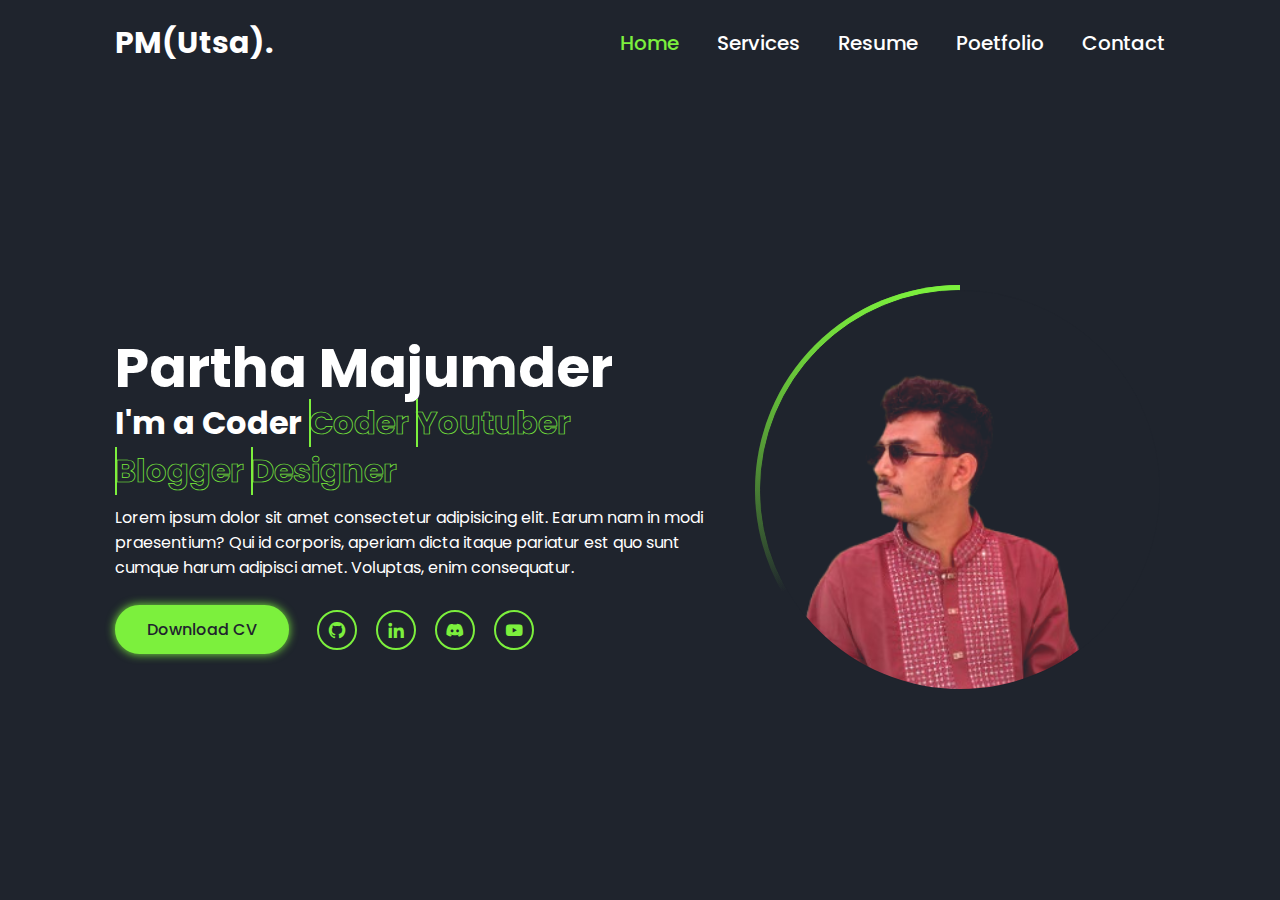
<file: index.html>
<!DOCTYPE html>
<html lang="en">
<head>
    <meta charset="UTF-8">
    <meta http-equiv="X-UA-Compatible" content="IE=edge">
    <meta name="viewport" content="width=device-width, initial-scale=1.0">
    <title>Personal Portfolio website</title>

    <!-- boxicons -->
    <link href='https://unpkg.com/boxicons@2.1.4/css/boxicons.min.css' rel='stylesheet'>
    <!-- custom css -->
    <link rel="stylesheet" href="style.css">
</head>
<body>

     <header class="active">
        <a href="#" class="logo">PM(Utsa).</a>

        <i class='bx bx-menu' id="menu-icon"></i>

        <nav>
            <a href="#" class="active">Home</a>
            <a href="#">Services</a>
            <a href="#">Resume</a>
            <a href="#">Poetfolio</a>
            <a href="#">Contact</a>
        </nav>
    </header>

    <!-- bars Background -->
    <div class="bars-box active">
        <div class="bar" style="--i:6;"></div>
        <div class="bar" style="--i:5;"></div>
        <div class="bar" style="--i:4;"></div>
        <div class="bar" style="--i:3;"></div>
        <div class="bar" style="--i:2;"></div>
        <div class="bar" style="--i:1;"></div>
    </div>

    <!--home section-->
    <section class="home active">
        <div class="home-detail">
            <h1>Partha Majumder</h1>
            <h2>I'm a Coder
                <span style="--i:4;" data-text="Coder">Coder</span>
                <span style="--i:3;" data-text="Youtuber">Youtuber</span>
                <span style="--i:2;" data-text="Blogger">Blogger</span>
                <span style="--i:1;" data-text="Designer">Designer</span>
            </h2>
            <p>Lorem ipsum dolor sit amet consectetur adipisicing elit. Earum nam in modi praesentium? Qui id corporis, 
                aperiam dicta itaque pariatur est quo sunt cumque harum adipisci amet. Voluptas, enim consequatur.</p>
                <div class="btn-sci">
                    <a href="https://www.resume-now.com/build-resume/final-resume" class="btn">Download CV</a>
                    <div class="sci">
                        <a href="https://github.com/partha3000"><i class='bx bxl-github'></i></a>
                        <a href="https://www.linkedin.com/in/partha-majumder-utsa-517087276/"><i class='bx bxl-linkedin'></i></a>
                        <a href="#"><i class='bx bxl-discord-alt'></i></a>
                        <a href="https://www.youtube.com/@computerbanglaandmobile"><i class='bx bxl-youtube'></i></a>
                    </div>
                </div>
        </div>
        <div class="home-img">
            <div class="img-box">
                <div class="img-item">
                    <img src="home.png" alt="">
                </div>
            </div>
        </div>
    </section>

    <!-- services section -->

    <section class="services">
        <h2 class="heading">My <span>Services</h2>
            <div class="services-container">
                <div class="services-box">
                    <div class="icon">
                        <i class='bx bx-code-alt'></i>
                        <a href="https://www.figma.com/design/Atiqq1AqlPJLttHC16SVKV/BTUS-application?node-id=0-1&p=f&t=THFglSbFItGnPLpQ-0"><i class='bx bx-arrow-back'></i> </a>
                    </div>
                    <h3>Mobile Development</h3>
                    <p>Lorem, ipsum dolor sit amet consectur adipisicing elit, Necessitatibus ab commodi est dolor enim. Illo.</p>
                </div>

                <div class="services-box">
                    <div class="icon">
                        <i class='bx bxs-paint'></i>
                        <a href="https://medium.com/@parthaprotimutsa"><i class='bx  bx-arrow-back'></i> </a>
                    </div>
                    <h3>Paper Writing</h3>
                    <p>Lorem, ipsum dolor sit amet consectur adipisicing elit, Necessitatibus ab commodi est dolor enim. Illo.</p>
                </div>

                 <div class="services-box">
                    <div class="icon">
                        <i class='bx bx-palette'></i>
                        <a href="#"><i class='bx  bx-arrow-back'></i> </a>
                    </div>
                    <h3>Graphic Design</h3>
                    <p>Lorem, ipsum dolor sit amet consectur adipisicing elit, Necessitatibus ab commodi est dolor enim. Illo.</p>
                </div>

                <div class="services-box">
                    <div class="icon">
                        <i class='bx bx-trending-up'></i>
                        <a href="https://www.facebook.com/profile.php?id=100009226881594"><i class='bx  bx-arrow-back'></i> </a>
                    </div>
                    <h3>SEO</h3>
                    <p>Lorem, ipsum dolor sit amet consectur adipisicing elit, Necessitatibus ab commodi est dolor enim. Illo.</p>
                </div>

                <div class="services-box">
                    <div class="icon">
                        <i class='bx bx-slideshow'></i>
                        <a href="https://www.youtube.com/watch?v=eVgRJ1VSvw4"><i class='bx  bx-arrow-back'></i> </a>
                    </div>
                    <h3>Video Editing</h3>
                    <p>Lorem, ipsum dolor sit amet consectur adipisicing elit, Necessitatibus ab commodi est dolor enim. Illo.</p>
                </div>

                 <div class="services-box">
                    <div class="icon">
                        <i class='bx bx-camera'></i>
                        <a href="https://photos.app.goo.gl/JMa1LwXiBvpjJQJHA"><i class='bx  bx-arrow-back'></i> </a>
                    </div>
                    <h3>Photo Graphy</h3>
                    <p>Lorem, ipsum dolor sit amet consectur adipisicing elit, Necessitatibus ab commodi est dolor enim. Illo.</p>
                </div>

            </div>
    </section>

    <!-- resume section -->
     <section class="resume">
        <div class="resume-container">
            <div class="resume-box">
                <h1>Why Hire Me?</h1>
                <p class="desc">Lorem, ipsum dolor sit amet consectur adipisicing elit, Necessitatibus ab commodi
                     est dolor enim.</p>
                     <button class="resume-btn active">Experience</button>
                     <button class="resume-btn">Education</button>
                     <button class="resume-btn">Skills</button>
                     <button class="resume-btn">About Me</button>
            </div>

            <div class="resume-box">
                <div class="resume-detail experience active">
                    <h2 class="heading">My <span>Experience</span></h2>
                    <p class="desc">Lorem ipsum dolor sit amet consectetur adipisicing elit. Quam, exercitationem nihil enim
                        corporis esse facilis tempore assumenda quidem quaerat expedita.
                    </p>
                    <div class="resume-list">
                        <div class="resume-item">
                            <p class="year">2025 - Present</p>
                            <h3>Frontend Developer</h3>
                            <p class="company">ABC Corp</p>
                            <p1>Lorem ipsum dolor sit amet consectetur adipisicing elit. quia, dignissimos</p>
                        </div>

                        <div class="resume-item">
                            <p class="year">2020- 2025</p>
                            <h3>Full Stack Developer</h3>
                            <p class="company">Google</p>
                            <p1>Lorem ipsum dolor sit amet consectetur adipisicing elit. quia, dignissimos</p>
                        </div>

                        <div class="resume-item">
                            <p class="year">2020 - 2025</p>
                            <h3>Backend Developer</h3>
                            <p class="company">Youtube</p>
                            <p1>Lorem ipsum dolor sit amet consectetur adipisicing elit. quia, dignissimos</p>
                        </div>

                        <div class="resume-item">
                            <p class="year">2025 - Present</p>
                            <h3>Frontend Developer</h3>
                            <p class="company">ABC Corp</p>
                            <p1>Lorem ipsum dolor sit amet consectetur adipisicing elit. quia, dignissimos</p>
                        </div>

                        <div class="resume-item">
                            <p class="year">2020 - 2025</p>
                            <h3>UI/UX Designer</h3>
                            <p class="company">ABC Corp</p>
                            <p1>Lorem ipsum dolor sit amet consectetur adipisicing elit. quia, dignissimos</p>
                        </div>

                         <div class="resume-item">
                            <p class="year">2020 - 2025</p>
                            <h3>Junior Developer</h3>
                            <p class="company">ABC Corp</p>
                            <p1>Lorem ipsum dolor sit amet consectetur adipisicing elit. quia, dignissimos</p>
                        </div>


                    </div>
                </div>

                <div class="resume-detail education">
                    <h2 class="heading">My <span>Education</span></h2>
                    <p class="desc">Lorem ipsum dolor sit amet consectetur adipisicing elit. Quam, exercitationem nihil enim
                        corporis esse facilis tempore assumenda quidem quaerat expedita.
                    </p>

                    <div class="resume-list">
                        <div class="resume-item">
                            <p class="year">2024</p>
                            <h3>Programming Course</h3>
                            <p class="company">Online Course</p>
                            <p1>Lorem ipsum, dolor sit consectetur adipisiching elit. Aliquid, harum</p>
                        </div>

                        <div class="resume-item">
                            <p class="year">2020-2021</p>
                            <h3>Mobile Application</h3>
                            <p class="company">IFIC software company</p>
                            <p1>Lorem ipsum, dolor sit consectetur adipisiching elit. Aliquid, harum</p>
                        </div>
                         <div class="resume-item">
                            <p class="year">2022-2026</p>
                            <h3>BTech Engineering</h3>
                            <p class="company">Jain University </p>
                            <p1>Lorem ipsum, dolor sit consectetur adipisiching elit. Aliquid, harum</p>
                        </div>

                        <div class="resume-item">
                            <p class="year">2016-2020</p>
                            <h3>Diploma in Engineering</h3>
                            <p class="company">comilla polytechnic institute </p>
                            <p1>Lorem ipsum, dolor sit consectetur adipisiching elit. Aliquid, harum</p>
                        </div>

                        <div class="resume-item">
                            <p class="year">2013-2016</p>
                            <h3>S.S.C Degree</h3>
                            <p class="company">Barura Haji Nowab Ali Pilot High School </p>
                            <p1>Lorem ipsum, dolor sit consectetur adipisiching elit. Aliquid, harum</p>
                        </div>
                         <div class="resume-item">
                            <p class="year">2010-2013</p>
                            <h3>J.S.C Degree</h3>
                            <p class="company">Barura Haji Nowab Ali Pilot High School </p>
                            <p1>Lorem ipsum, dolor sit consectetur adipisiching elit. Aliquid, harum</p>
                        </div>
                    </div>
                </div>

                 <div class="resume-detail skills">
                    <h2 class="heading">My <span>Skills</span></h2>
                    <p class="desc">Lorem ipsum dolor sit amet consectetur adipisicing elit. Quam, exercitationem nihil enim
                        corporis esse facilis tempore assumenda quidem quaerat expedita.
                    </p>
                    <div class="resume-list">
                        <div class="resume-item">
                            <i class='bx bxl-microsoft' ></i>
                            <span>MS Office</span>
                        </div>
                        <div class="resume-item">
                            <i class='bx bxl-java' ></i>
                            <span>Java Program</span>
                        </div>
                        <div class="resume-item">
                            <i class='bx bxl-android' ></i>
                            <span>Android Studio</span>
                        </div>
                        <div class="resume-item">
                            <i class='bx bxl-figma' ></i>
                            <span>Figma</span>
                        </div>
                        <div class="resume-item">
                            <i class='bx bxl-python' ></i>
                            <span>Python Program</span>
                        </div>
                        <div class="resume-item">
                            <i class='bx bxl-flutter' ></i>
                            <span>Flutter</span>
                        </div>
                         <div class="resume-item">
                            <i class='bx bxl-javascript' ></i>
                            <span>JavaScript</span>
                        </div>
                        <div class="resume-item">
                            <i class='bx bxs-file-html' ></i>
                            <span>HTML</span>
                        </div>
                    </div>
                </div>

                 <div class="resume-detail about">
                    <h2 class="heading">About <span>Me</span></h2>
                    <p class="desc">Lorem ipsum dolor sit amet consectetur adipisicing elit. Quam, exercitationem nihil enim
                        corporis esse facilis tempore assumenda quidem quaerat expedita.
                    </p>
                    <div class="resume-list">
                        <div class="resume-item">
                            <p>Name <span>PARTHA PROTIM UTSA</span></p>
                        </div>
                        <div class="resume-item">
                            <p>Gender <span>Male</span></p>
                        </div>
                        <div class="resume-item">
                            <p>Age <span>26 Years Old</span></p>
                        </div>
                        <div class="resume-item">
                            <p>Status <span>UnMarried</span></p>
                        </div>
                        <div class="resume-item">
                            <p>City <span>CUMILLA</span></p>
                        </div>
                        <div class="resume-item">
                            <p>Nationality <span>BANGLADESH</span></p>
                        </div>
                        <div class="resume-item">
                            <p>Experience <span>2+ Years</span></p>
                        </div>
                        <div class="resume-item">
                            <p>Full Time <span>Available</span></p>
                        </div>
                        <div class="resume-item">
                            <p>Freelance <span>Available</span></p>
                        </div>
                        <div class="resume-item">
                            <p>Phone BD <span>(+88) 01876463000</span></p>
                        </div>
                        <div class="resume-item">
                            <p>Phone IND <span>(+91) 9611168946</span></p>
                        </div>
                        <div class="resume-item">
                            <p>Mail <span>parthaprotimutsa.com</span></p>
                        </div>
                        <div class="resume-item">
                            <p>Language <span>Bangla, English, Hindi.</span></p>
                        </div>
                    </div>

                </div>
            </div>
        </div>
     </section>

    <!-- portfolio section -->
     <section class="portfolio">
        <h2 class="heading">Latest <span>Project</span></h2>
        <div class="portfolio-container">
            <div class="portfolio-box">

                <div class="portfolio-detail active">
                    <p class="numb">01</p>
                    <h3>Forntend Project</h3>
                    <p1>Lorem ipsum dolor sit amet consectetur adipisicing elit. Quam, exercitationem nihil enim
                        corporis esse facilis tempore assumenda quidem quaerat expedita.</p1>
                    <div class="tech">
                        <p>HTML, CSS, JavaScript</p>
                    </div>
                    <div class="live-github">
                        <a href="https://partha3000.github.io/parthamajumder.github.io/"><i class='bx bx-arrow-back'></i><span>Live Project</span></a>
                        <a href="https://github.com/partha3000"><i class='bx bxl-github'></i><span>Github Repository</span></a>
                    </div>
                </div>

                <div class="portfolio-detail">
                    <p class="numb">02</p>
                     <h3>Full Stack Project</h3>
                    <p1>Lorem ipsum dolor sit amet consectetur adipisicing elit. Quam, exercitationem nihil enim
                        corporis esse facilis tempore assumenda quidem quaerat expedita.</p1>
                    <div class="tech">
                        <p>MongoDB, Exptess, React js, Node.js</p>
                    </div>
                    <div class="live-github">
                        <a href="#"><i class='bx bx-arrow-back'></i><span>Live Project</span></a>
                        <a href="#"><i class='bx bxl-github'></i><span>Github Repository</span></a>
                    </div>
                </div>

                <div class="portfolio-detail">
                    <p class="numb">03</p>
                     <h3>Flutter Project</h3>
                    <p1>Lorem ipsum dolor sit amet consectetur adipisicing elit. Quam, exercitationem nihil enim
                        corporis esse facilis tempore assumenda quidem quaerat expedita.</p1>
                    <div class="tech">
                        <p>Firebase, SQL lite.</p>
                    </div>
                    <div class="live-github">
                        <a href="#"><i class='bx bx-arrow-back'></i><span>Live Project</span></a>
                        <a href="#"><i class='bx bxl-github'></i><span>Github Repository</span></a>
                    </div>
                </div>

                <div class="portfolio-detail">
                    <p class="numb">04</p>
                     <h3>Android Project</h3>
                    <p1>Lorem ipsum dolor sit amet consectetur adipisicing elit. Quam, exercitationem nihil enim
                        corporis esse facilis tempore assumenda quidem quaerat expedita.</p1>
                    <div class="tech">
                        <p>Java,REST API, Firebase</p>
                    </div>
                    <div class="live-github">
                        <a href="#"><i class='bx bx-arrow-back'></i><span>Live Project</span></a>
                        <a href="#"><i class='bx bxl-github'></i><span>Github Repository</span></a>
                    </div>
                </div>

                <div class="portfolio-detail">
                    <p class="numb">05</p>
                     <h3>Recat js Project</h3>
                    <p1>Lorem ipsum dolor sit amet consectetur adipisicing elit. Quam, exercitationem nihil enim
                        corporis esse facilis tempore assumenda quidem quaerat expedita.</p1>
                    <div class="tech">
                        <p>MongoDB, Node.js, JavaScript</p>
                    </div>
                    <div class="live-github">
                        <a href="#"><i class='bx bx-arrow-back'></i><span>Live Project</span></a>
                        <a href="#"><i class='bx bxl-github'></i><span>Github Repository</span></a>
                    </div>
                </div>

                <div class="portfolio-detail">
                    <p class="numb">06</p>
                     <h3>Web Project</h3>
                    <p1>Lorem ipsum dolor sit amet consectetur adipisicing elit. Quam, exercitationem nihil enim
                        corporis esse facilis tempore assumenda quidem quaerat expedita.</p1>
                    <div class="tech">
                        <p>HTML, CSS, JavaScript</p>
                    </div>
                    <div class="live-github">
                        <a href="#"><i class='bx bx-arrow-back'></i><span>Live Project</span></a>
                        <a href="#"><i class='bx bxl-github'></i><span>Github Repository</span></a>
                    </div>
                </div>

            </div>
            <div class="portfolio-box">
                <!-- images carousel -->
                 <div class="portfolio-carousel">
                    <div class="img-slide">
                        <div class="img-item">
                            <img src="images/portfolio1.jpg">
                        </div>
                        <div class="img-item">
                            <img src="images/portfolio2.jpg">
                        </div>
                        <div class="img-item">
                            <img src="images/portfolio3.jpg">
                        </div>
                        <div class="img-item">
                            <img src="images/portfolio4.jpg">
                        </div>
                        <div class="img-item">
                            <img src="images/portfolio5.jpg">
                        </div>
                        <div class="img-item">
                            <img src="images/portfolio6.jpg">
                        </div>
                    </div>
                 </div>
                 

                 <div class="navigation">
                    <button class="arrow-left disabled"><i class='bx bx-chevron-left'></i></button>
                    <button class="arrow-right"><i class='bx bx-chevron-right'></i></button>
                 </div>
            </div>
        </div>
     </section>

     <!-- contact section -->
      <section class="contact">
        <div class="contact-container">
            <div class="contact-box">
                <h2>Let's Work Together</h2>
                <p class="desc">Lorem ipsum dolor sit amet, consectetur adipisicing elit. Autem minima dolore libero illo earum ullam error aliquam possimus,
                     distinctio debitis praesentium vero animi.</p>
                     <div class="contact-detail">
                        <i class='bx bxs-phone'></i>
                        <div class="detail">
                            <p>Phone</p>
                            <p>(+88) 01876463000</p>
                        </div>
                     </div>
                      <div class="contact-detail">
                        <i class='bx bxs-envelope'></i>
                        <div class="detail">
                            <p>Mail</p>
                            <p>parthamajumder@gmail.com</p>
                        </div>
                     </div>
                     <div class="contact-detail">
                        <i class='bx bxs-map'></i>
                        <div class="detail">
                            <p>Address</p>
                            <p>Barura, Cumilla, BANGLADESH</p>
                        </div>
                     </div>   
            </div>
            <div class="contact-box">
                <form action="">
                    <h2 class="heading">Contact <span>Me!</span></h2>
                    <div class="field-box">
                        <input type="text" placeholder="Full Name" required>
                        <input type="email"placeholder="Email Address" required>
                        <input type="text" placeholder="Phone Number" required>
                        <input type="text" placeholder="Email Subject" required>
                        <textarea name="" id="" placeholder="Your Message" required></textarea>
                    </div>
                    <button type="submit" class="btn">Send Message</button>
                </form>
            </div>
        </div>
      </section>
    

    <!--custom js-->
    <script src="script.js"></script>
    
</body>
</html>
</file>
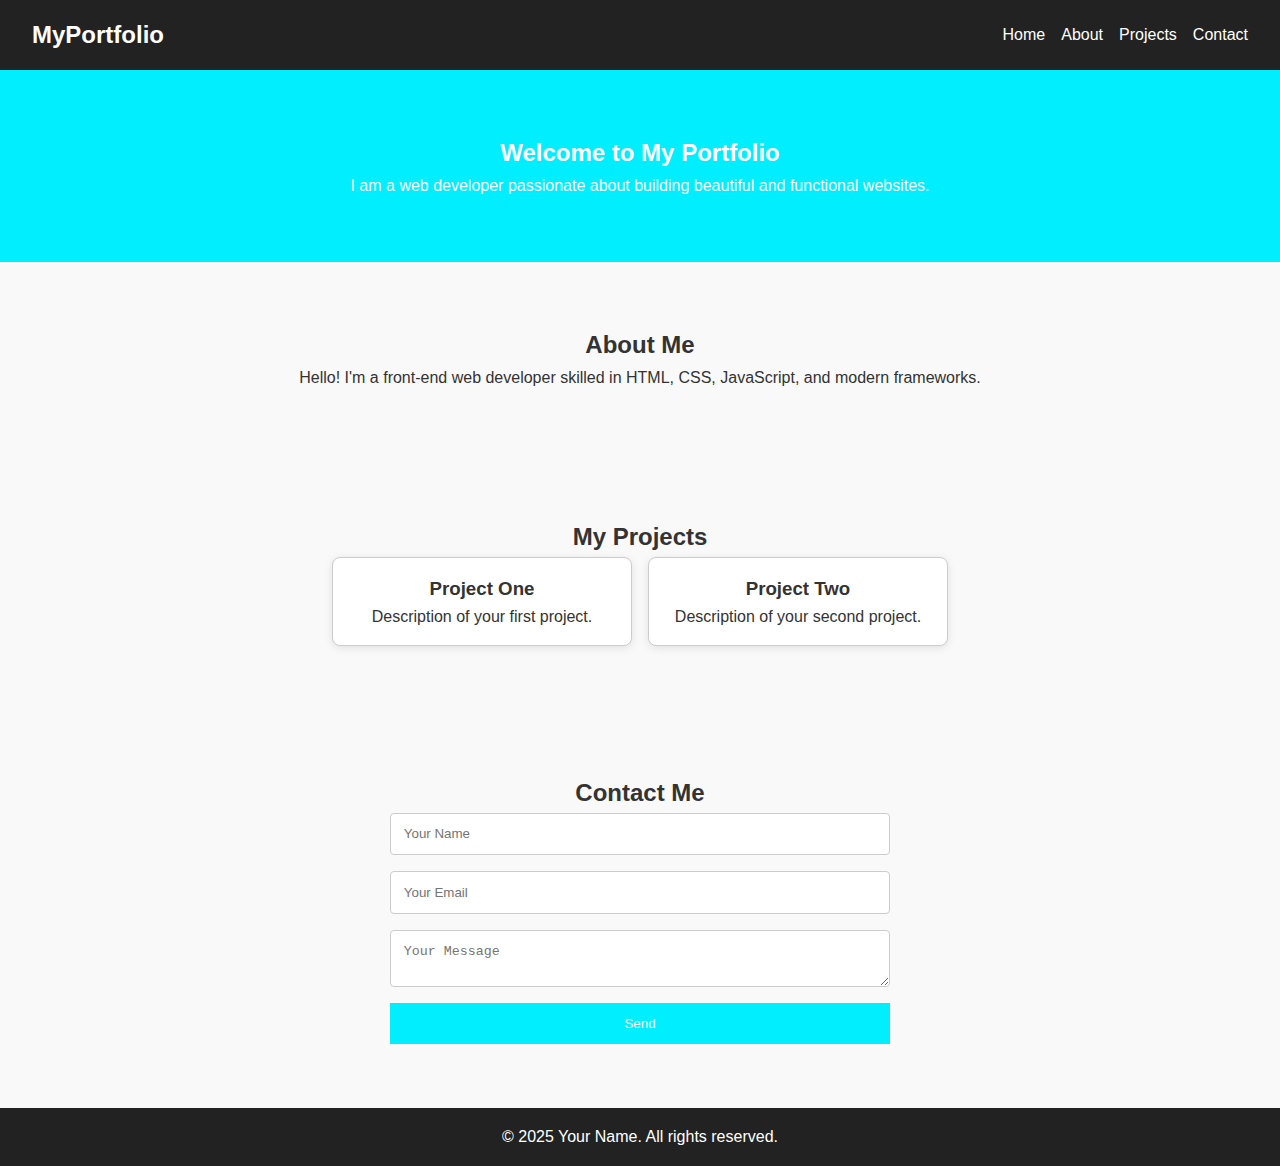
<file: Diffent Portfolio/index.html>
<!DOCTYPE html>
<html lang="en">
<head>
  <meta charset="UTF-8" />
  <meta name="viewport" content="width=device-width, initial-scale=1.0" />
  <title>My Portfolio</title>
  <link rel="stylesheet" href="style.css" />
</head>
<body>
  <header>
    <nav>
      <h1 class="logo">MyPortfolio</h1>
      <ul class="nav-links">
        <li><a href="#home">Home</a></li>
        <li><a href="#about">About</a></li>
        <li><a href="#projects">Projects</a></li>
        <li><a href="#contact">Contact</a></li>
      </ul>
    </nav>
  </header>

  <section id="home" class="section home">
    <h2>Welcome to My Portfolio</h2>
    <p>I am a web developer passionate about building beautiful and functional websites.</p>
  </section>

  <section id="about" class="section">
    <h2>About Me</h2>
    <p>Hello! I'm a front-end web developer skilled in HTML, CSS, JavaScript, and modern frameworks.</p>
  </section>

  <section id="projects" class="section">
    <h2>My Projects</h2>
    <div class="project-grid">
      <div class="project-card">
        <h3>Project One</h3>
        <p>Description of your first project.</p>
      </div>
      <div class="project-card">
        <h3>Project Two</h3>
        <p>Description of your second project.</p>
      </div>
    </div>
  </section>

  <section id="contact" class="section">
    <h2>Contact Me</h2>
    <form id="contact-form">
      <input type="text" placeholder="Your Name" required />
      <input type="email" placeholder="Your Email" required />
      <textarea placeholder="Your Message" required></textarea>
      <button type="submit">Send</button>
    </form>
  </section>

  <footer>
    <p>&copy; 2025 Your Name. All rights reserved.</p>
  </footer>

  <script src="script.js"></script>
</body>
</html>
</file>
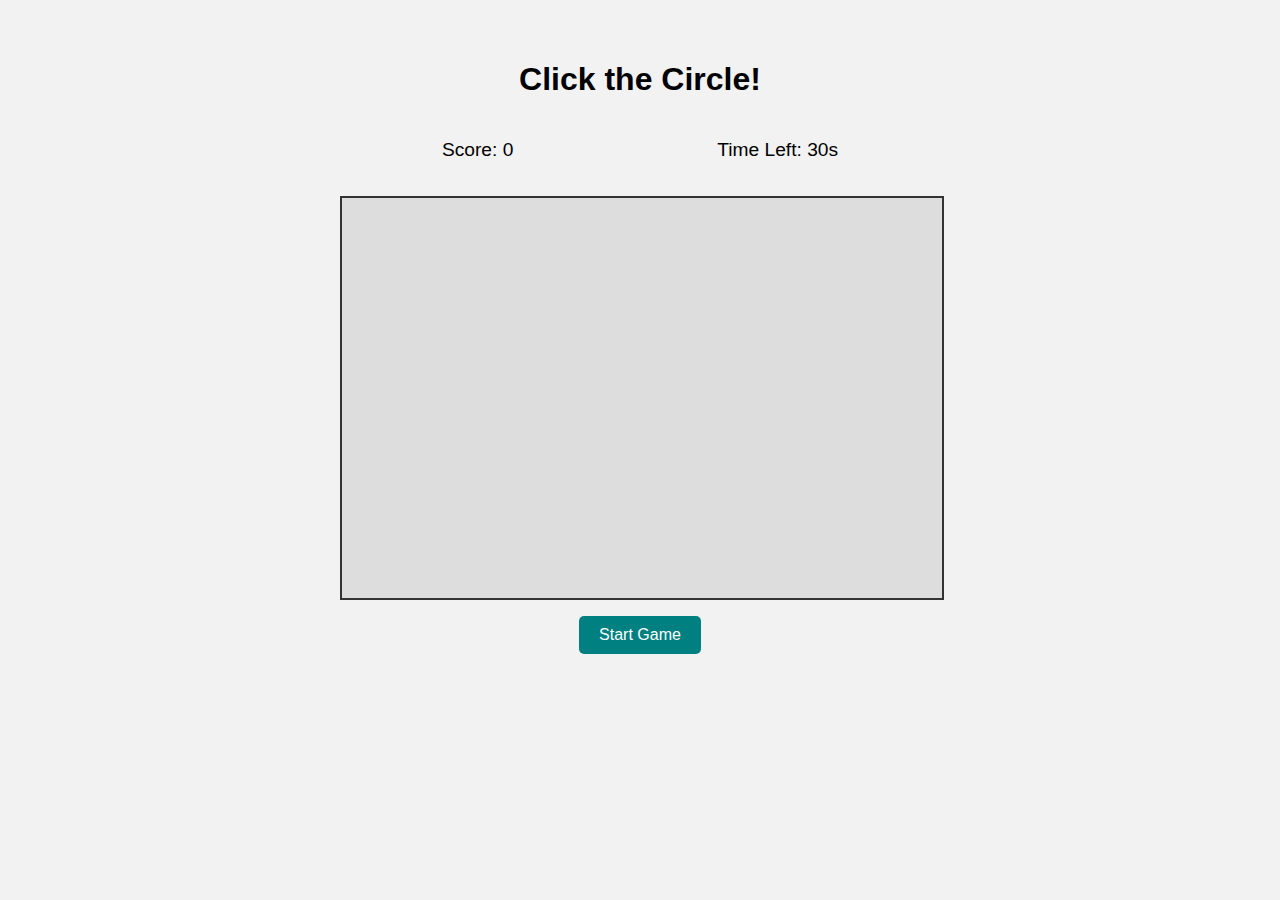
<file: Diffent Portfolio/game/index.html>
<!DOCTYPE html>
<html lang="en">
<head>
  <meta charset="UTF-8" />
  <meta name="viewport" content="width=device-width, initial-scale=1.0"/>
  <title>Click the Circle Game</title>
  <link rel="stylesheet" href="style.css" />
</head>
<body>
  <div class="game-container">
    <h1>Click the Circle!</h1>
    <div class="scoreboard">
      <p>Score: <span id="score">0</span></p>
      <p>Time Left: <span id="time">30</span>s</p>
    </div>
    <div class="game-area" id="gameArea"></div>
    <button id="startBtn">Start Game</button>
  </div>
  <script src="script.js"></script>
</body>
</html>
</file>
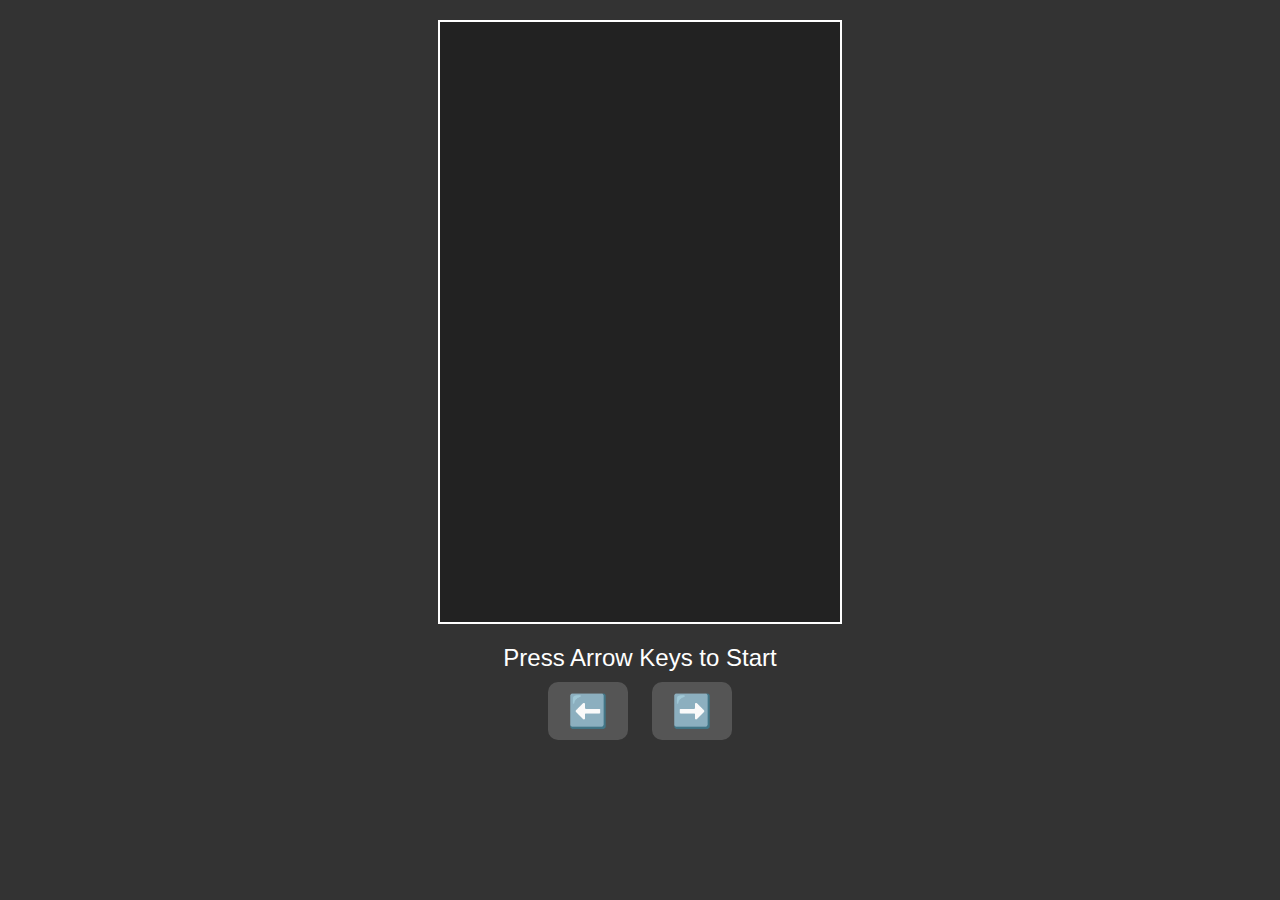
<file: Diffent Portfolio/game/CarRacingGame/index.html>
<!DOCTYPE html>
<html lang="en">
<head>
  <meta charset="UTF-8" />
  <meta name="viewport" content="width=device-width, initial-scale=1.0"/>
  <title>Car Racing Game</title>
  <link rel="stylesheet" href="style.css" />
</head>
<body>
  <div class="gameArea" id="gameArea"></div>
  <div class="score" id="score">Press Arrow Keys to Start</div>
    <div class="controls">
  <button id="leftBtn">⬅️</button>
  <button id="rightBtn">➡️</button>
</div>
  <script src="script.js"></script>
</body>
</html>
</file>
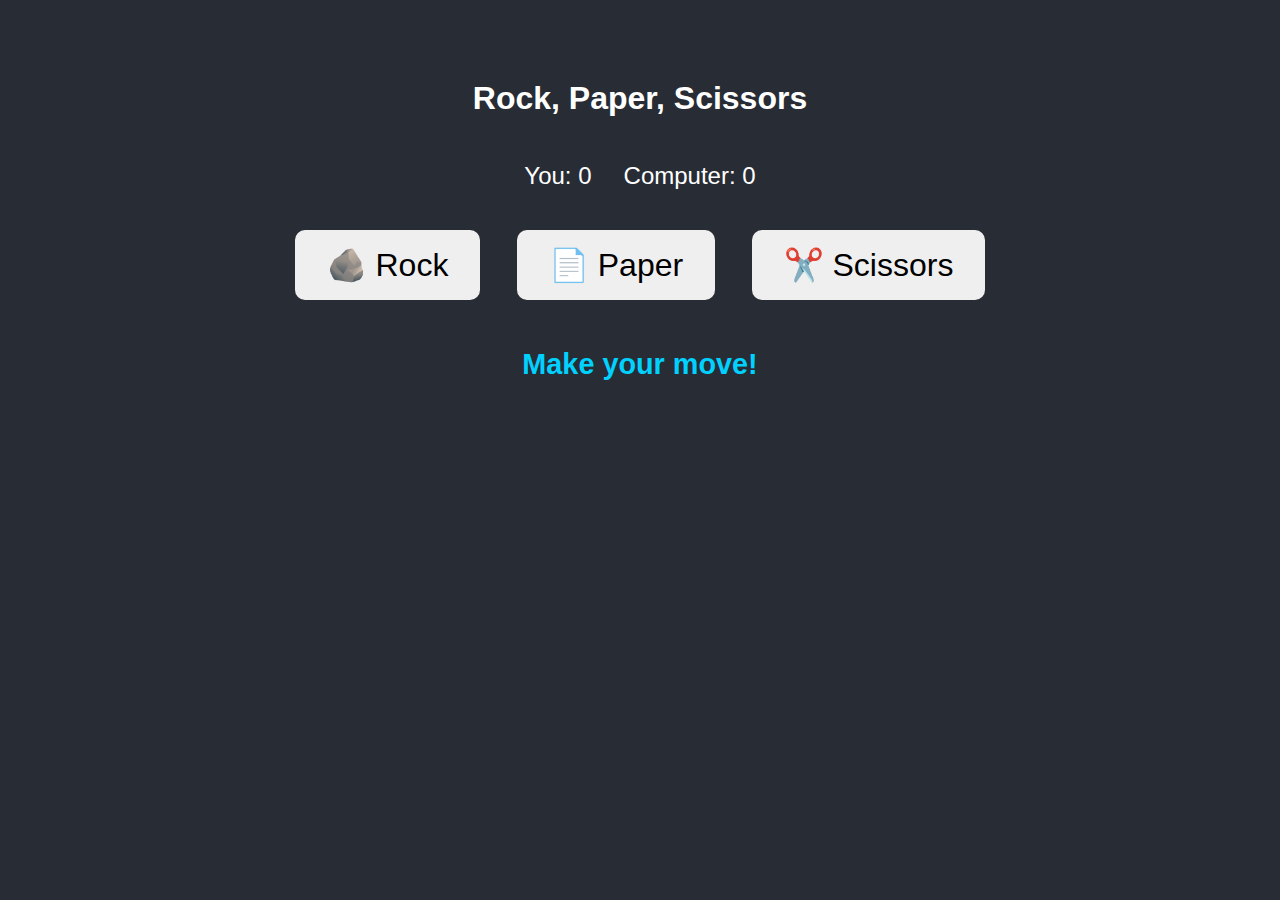
<file: Diffent Portfolio/game/Rock_Paper_Scissers/index.html>
<!DOCTYPE html>
<html lang="en">
<head>
  <meta charset="UTF-8" />
  <meta name="viewport" content="width=device-width, initial-scale=1.0"/>
  <title>Rock Paper Scissors Game</title>
  <link rel="stylesheet" href="style.css" />
</head>
<body>
  <div class="game-container">
    <h1>Rock, Paper, Scissors</h1>
    <div class="score">
      <p>You: <span id="userScore">0</span></p>
      <p>Computer: <span id="computerScore">0</span></p>
    </div>
    <div class="choices">
      <button onclick="play('rock')">🪨 Rock</button>
      <button onclick="play('paper')">📄 Paper</button>
      <button onclick="play('scissors')">✂️ Scissors</button>
    </div>
    <h2 id="result">Make your move!</h2>
  </div>
  <script src="script.js"></script>
</body>
</html>
</file>
<file: style.css>
@import url('https://fonts.googleapis.com/css2?family=Poppins:wght@300;400;500;600;700;800;900&display=swap');

*{
    margin: 0;
    padding: 0;
    box-sizing: border-box;
    text-decoration: none;
    border: none;
    outline: none;
    font-family: "Poppins", sans-serif; 
}

:root{
    --bg-color: #1f242d;
    --second-bg-color: #323946;
    --main-color: #7cf03d;
    --white-color: #fff;
    --disabled-color: #fff3;
}

html {
    font-size: 62.5%;
}

body{
    color: var(--white-color);
}

header{
    position: fixed;
    top: 0;
    left: 0; 
    width: 100%;
    padding: 2rem 9%;
    background: var(--bg-color);
    display: flex;
    justify-content: space-between;
    align-items: center;
    z-index: 100;
}

.logo {
    font-size: 3rem;
    color: var(--white-color);
    font-weight: 700;
}

nav a {
    font-size: 2rem;
    color: var(--white-color);
    font-weight: 500;
    margin-left:3.5rem;
    transition: .5s;
}

nav a:hover,
nav a.active {
    color: var(--main-color);
}

#menu-icon {
    font-size: 4rem;
    display: none;
}

section {
    position: absolute;
    width: 100%;
    height: 100%;
    padding: 10rem 9% 2rem;
    background: var(--bg-color);
    visibility: hidden;
    opacity: 0;
    overflow: hidden;
}

section.active {
    visibility: visible;
    opacity: 1;
    overflow: auto;
}


.home {
    display: flex;
    align-items: center;
    gap: 5rem;
}
.home-detail h1{
    font-size: clamp(3.5rem, 10vw, 5.5rem);
}
.home-detail h2 {
    display: inline-block;
    font-size: 3.2rem;
    margin-top: -1rem;
}
.home-detail h2 span {
    position: relative;
    display: inline-block;
    color: transparent;
    -webkit-text-stroke: .07rem var(--main-color);
    animation: display-text 16s linear infinite;
    animation-delay: calc(-4s * var(--i));
}

@keyframes display-text {
    25%, 100% {
        display: none;
    }
}

.home-detail h2 span::before {
    content: attr(data-text);
    position: absolute;
    width: 0;
    border-right: .2rem solid var(--main-color);
    color: var(--main-color);
    white-space: nowrap;
    overflow: hidden;
    animation: file-text 4s linear infinite;
}

@keyframes file-text {
    10%, 100% {
        width: 0;
    }
    70%, 90% {
        width: 100%;
    }
}

.home-detail p {
    font-size: 1.6rem;
    margin: 1rem 0 2.5rem;
}
.home-detail .btn-sci {
    display: flex;
    align-items: center;
}
.btn {
    display: inline-block;
    padding: 1rem 3rem;
    background: var(--main-color);
    border: .2rem solid var(--main-color);
    border-radius: 4rem;
    box-shadow: 0 0 1rem var(--main-color);
    font-size: 1.6rem;
    color: var(--bg-color);
    font-weight: 500;
    transition: .5w;
}

.btn:hover {
    background: transparent;
    color: var(--main-color);
    box-shadow: none;
}

.home-detail .btn-sci .sci {
    margin-left: 2rem;
}

.home-detail .btn-sci .sci a {
    display: inline-flex;
    padding: .8rem;
    border: .2rem solid var(--main-color);
    border-radius: 50%;
    font-size: 2rem;
    color: var(--main-color);
    margin: 0 .8rem;
    transition: .5s;
}

.home-detail .btn-sci .sci a:hover {
    background: var(--main-color);
    color: var(--bg-color);
    box-shadow: 0 0 1rem var(--main-color);
}
.home-img .img-box {
    position: relative;
    width: 32vw;
    height: 32vw;
    border-radius: 100%;
    padding: .5rem;
    display: flex;
    justify-content: center;
    align-items: center;
    overflow: hidden;
}
.home-img .img-box::before,
.home-img .img-box::after {
    content: '';
    position: absolute;
    width: 100rem;
    height: 100rem;
    background: conic-gradient(transparent, transparent, transparent, var(--main-color));
    transform: rotate(0deg);
    animation: rotate-border 10s linear infinite ;
}
.home-img .img-box::after {
    animation-delay: -5s;
}

@keyframes rotate-border {
    100% {
        transform: rotate(360deg);
    }
}
.home-img .img-box .img-item {
    position: relative;
    width: 100%;
    height: 100%;
    background: var(--bg-color);
    border-radius: 50%;
    border: .01rem solid var(--bg-color);
    display: flex;
    justify-content: center;
    z-index: 1;
    overflow: hidden;
}
.home-img .img-box .img-item img {
    position: absolute;
    top: 3rem;
    display: block;
    width: 240%;
    object-fit: cover;
    mix-blend-mode: lighten;
}


/* Services */
:root {
    --bg-color: #1f242d;
    --second-bg-color: #323946;
    --main-color: #7cf03d;
    --white-color: #fff;
    --disabled-color: #fff3;
}
body {
    background: #1f242d;
} 
.heading {
    font-size: 4rem;
    text-align: center;
    margin-bottom: 1rem;
}

.heading span {
    color: var(--main-color);
}

.services-container {
    padding: 2rem;
    display: grid;
    grid-template-columns: repeat(auto-fit, minmax(28rem, 1fr));
    gap: 2rem;

}
.services-container .services-box{
    padding: 2rem 2.5rem;
    background: var(--second-bg-color);
    border: .2rem solid var(--second-bg-color);
    border-radius: 1rem;
}
.services-container .services-box:hover{
    border-color: var(--main-color);
    transform: scale(1.02);
}

.services-box .icon {
    display: flex;
    justify-content: space-between;
    align-items: center;
}

.services-box .icon i {
    font-size: 3rem;
    transition: .5s;
}

.services-box:hover .icon :not(a i) {
    color: var(--main-color);
}
 
.services-box .icon a {
    display: inline-flex;
    background: var(--white-color);
    border-radius: 50%;
    padding: 1rem;
    transition: .5s;
}

.services-box:hover .icon a {
    background: var(--main-color);
}

.services-box .icon a i {
    font-size:  2rem;
    color: var(--bg-color);
    transform: rotate(225deg);
}

.services-box .icon a:hover i {
    transform: rotate(180deg);
}

.services-box h3 {
    font-size: 2.5rem;
    margin: .3rem 0 2rem;
    transition:  .5s;
}

.services-box:hover h3 {
    color: var(--main-color);
}

.services-box p {
    font-size:  1.3rem;
}

/* resume */

.resume-container {
    display: grid;
    grid-template-columns: 1fr 2fr;
    gap: 4rem;
    padding: 10rem;
}
.resume-box h2 {
    font-size: 3.5rem;
    
}

.resume-box p {
    font-size: 1.4rem;
    color: var(--white-color);
}

.resume-box .desc {
    margin: 2rem 0 2.5rem;
}

.resume-box .resume-btn {
    width: 100%;
    height: 4rem;
    background: var(--second-bg-color);
    border: .2rem solid var(--second-bg-color);
    font-size: 1.6rem;
    color: var(--white-color);
    font-weight: 500;
    margin-bottom: 2rem;
    border-radius: .8rem;
    cursor: pointer;
}

.resume-box .resume-btn.active {
    border-color: var(--main-color);
    color: var(--main-color);
}

.resume-detail {
    display: none;
}

.resume-detail.active {
    display: block;
}

.resume-box .heading{
    font-size: 4rem;
    text-align: left;
}

.resume-list {
    display: grid;
    grid-template-columns: repeat(auto-fit, minmax(20rem, 1fr));
    gap: 1rem;
    height: 45rem;
    overflow: auto;
}

.resume-box h1 {
    color: var(--white-color);
    font-size: 3.4rem;
    padding-top: 10rem;
    margin: 1rem;
}

.resume-list::-webkit-scrollbar {
    width: .5rem;
}
.resume-list::-webkit-scrollbar-thumb {
    background: transparent;
    border-radius: 1rem;
}
.resume-list:hover::-webkit-scrollbar-thumb {
    background: var(--main-color);
}

.resume-list .resume-item {
    background: var(--second-bg-color);
    border-radius: 1rem;
    padding: 1rem 1rem;
    height: calc((34rem - 1rem) / 2);
    display: flex;
    flex-direction: column;
    justify-content: center;
}

.resume-item .year {
    color: var(--main-color);
}

.resume-item h3 {
    font-size: 2.2rem;
    color: var(--white-color);
}

.resume-item .company {
    position: relative;
    margin-left: 2rem;
    margin-bottom: 1rem;
}

.resume-item .company::before {
    content: '';
    position: absolute;
    top: 50%;
    transform: translateY(-50%);
    padding:  .5rem;
    background: var(--main-color);
    border-radius: 50%;
    margin-left: -2rem;
}
.resume-list .resume-item  p1 {
    font-size: 1.2rem;
    color: var(--white-color);
}

.resume-detail .skills .resume-list {
    grid-template-columns: repeat(auto-fit, minmax(15rem, 1fr));
    height: auto;
    overflow: visible;
}

.resume-detail.skills .resume-item {
    position: relative;
    align-items: center;
    height: auto;
    margin-top: 3rem;
}

.resume-detail.skills .resume-item  i {
    font-size: 8rem;
    transition: .5s;
    padding: 2rem;
}

.resume-detail.skills .resume-item:hover i {
    color: var(--main-color);
}

.resume-detail.skills .resume-item span {
    position: absolute;
    top: -16%;
    background: var(--bg-color);
    color: var(--main-color);
    font-size: 1.2rem;
    padding: .4rem 1rem;
    border-radius: .1rem;
    pointer-events: none;
    opacity: 0;
    transform: scale(.9);
    transition: .2s;
}

.resume-detail.skills .resume-item:hover span {
    top: -10%;
    opacity: 1;
    transform: scale(1);
}

/* about me */

.resume-detail.about .resume-list {
    height:auto;
    grid-template-columns: repeat(auto-fit, minmax(25rem, 1rf));
}

.resume-detail.about .resume-item {
    height: auto;
    padding: 0 0 .5rem;
    background: transparent;
}

.resume-detail.about .resume-item p {
    color: var(--main-color);
    font-size: 2rem;
}

.resume-detail.about .resume-item p span {
    color: var(--white-color);
    margin-left: 1rem;
    font-size: 2rem;
}

/* portfolio section */
.portfolio-container {
    padding: 3rem;
    display: grid;
    grid-template-columns: repeat(2, 1fr);
    gap: 3rem;
}
.portfolio-detail {
    display: none;
}
.portfolio-detail.active {
    display: block;
}
.portfolio-box .numb {
    font-size: 8rem;
    -webkit-text-stroke: .07rem var(--white-color);
    color: transparent;
    line-height: 1;
}

.portfolio-box h3 {
    font-size: 3.5rem;
    margin: .8rem 0 2rem;
}

.portfolio-box p {
    font-size: 1.6rem;
}
.portfolio-box p1 {
    font-size: 1.6rem;
    color: var(--white-color);
}

.portfolio-box .tech {
    margin: 2rem 0;
    color: var(--main-color);
    border-bottom: .1rem solid var(--white-color);
    padding: 2rem;
}
.portfolio-box .live-github a {
    position: relative;
    display: inline-flex;
    padding: 1.3rem;
    font-size: 3rem;
    color: var(--white-color);
    border-radius: 50%;
    background: var(--second-bg-color);
    transition: .5s;
}

.portfolio-box .live-github a:hover {
    color: var(--main-color);
}

.portfolio-box .live-github a:first-child {
    margin-right: 1.5rem;
}

.portfolio-box .live-github a:first-child i {
    transform: rotate(135deg);
}

.portfolio-box .live-github a span {
    position: absolute;
    top: -60%;
    left: 50%;
    transform: translateX(-50%) scale(.9);
    font-size: 1.6rem;
    white-space: nowrap;
    padding: .5rem 1rem;
    border-radius: .6rem;
    pointer-events: none;
    background: var(--white-color);
    color: var(--bg-color);
    opacity: 0;
    transition: .2s;
}

.portfolio-box .live-github a:hover span {
    top: -70%;
    opacity: 1;
    transform: translateX(-50%) scale(1);
}

.portfolio-box .portfolio-carousel {
    width: 100%;
    height: 42rem;
    border-radius: 1rem;
    overflow: hidden;
}
.portfolio-carousel .img-slide {
    display: grid;
    grid-auto-flow: column;
    grid-auto-columns: 100%;
    gap: 2rem;
    height: inherit;
    transition: .5s;
}
.portfolio-carousel .img-item {
    height: inherit;
}
.portfolio-carousel .img-slide .img-item img {
    display: block;
    width: 100%;
    height: 100%;
    object-fit: cover;
    border-radius: 1rem;
}
.portfolio-box .navigation {
    padding-right: 2rem;
    text-align: right;
    margin-top: 2rem;
}
.portfolio-box .navigation button {
    display: inline-flex;
    padding: .4rem;
    background: var(--second-bg-color);
    border: .2rem solid var(--main-color);
    border-radius: .6rem;
    font-size: 4rem;
    color: var(--main-color);
    cursor: pointer;
}

.portfolio-box .navigation button.disabled {
    border-color: var(--second-bg-color);
    color: var(--disabled-color);
}

.portfolio-box .navigation .arrow-right {
    margin-left: 1.5rem;
}

/* contact section  */
.contact-container {
    padding: 5rem;
    display: grid;
    grid-template-columns: 1fr 1.3fr;
    gap: 3rem;
}
.contact-container .contact-box:first-child {
    align-self: center;
}
.contact-box h2 {
    font-size: 4.5rem;
}
.contact-box p {
    font-size: 1.6rem;
    color: var(--white-color);
}
.contact-box .desc {
    margin: 1.5rem 0 2.5rem;
}

.contact-box .contact-detail {
    display: flex;
    align-items: center;
    margin: 2rem 0;
}

.contact-detail i {
    display: inline-flex;
    background: var(--second-bg-color);
    color: var(--main-color);
    font-size: 3rem;
    padding: 1.2rem;
    border-radius: .6rem;
    margin-right: 1.5rem;
}
.contact-detail .detail p:first-child {
    color: var(--main-color);
}

.contact-box form {
    background: var(--second-bg-color);
    padding: 2.5rem 3.5rem 3.5rem;
    border-radius: 1rem;
    text-align: center;
}
.contact-box .heading {
    font-size: 3.5rem;
}
.contact-box .field-box {
    display: grid;
    grid-template-columns: repeat(2, 1fr);
    gap: 2rem;
}
.contact-box .field-box input,
.contact-box .field-box textarea{
    padding: 1.5rem;
    background: var(--bg-color);
    border: .15rem solid var(--bg-color);
    border-radius: .6rem;
    font-size: 1.6rem;
    color: var(--white-color);
}
.contact-box .field-box textarea {
    grid-column: 1 / -1;
    height: 26rem;
    resize: none;
}

.contact-box .field-box input:focus,
.contact-box .field-box textarea:focus {           
    border-color: var(--main-color);
}
.contact-box .btn {
    margin-top: 2rem;
    cursor: pointer;
}
</file>
<file: Diffent Portfolio/style.css>
* {
  margin: 0;
  padding: 0;
  box-sizing: border-box;
}

body {
  font-family: 'Segoe UI', sans-serif;
  line-height: 1.6;
  color: #333;
  background-color: #f9f9f9;
}

header {
  background: #222;
  color: #fff;
  padding: 1rem 2rem;
  position: sticky;
  top: 0;
  z-index: 1000;
}

nav {
  display: flex;
  justify-content: space-between;
  align-items: center;
}

.logo {
  font-size: 1.5rem;
}

.nav-links {
  list-style: none;
  display: flex;
  gap: 1rem;
}

.nav-links a {
  color: #fff;
  text-decoration: none;
  transition: color 0.3s;
}

.nav-links a:hover {
  color: #0ef;
}

.section {
  padding: 4rem 2rem;
  text-align: center;
}

.home {
  background: #0ef;
  color: #fff;
}

.project-grid {
  display: flex;
  gap: 1rem;
  flex-wrap: wrap;
  justify-content: center;
}

.project-card {
  background: #fff;
  padding: 1rem;
  border: 1px solid #ccc;
  border-radius: 0.5rem;
  width: 300px;
  box-shadow: 0 2px 8px rgba(0,0,0,0.1);
}

form {
  max-width: 500px;
  margin: 0 auto;
  display: flex;
  flex-direction: column;
  gap: 1rem;
}

input, textarea {
  padding: 0.8rem;
  border: 1px solid #ccc;
  border-radius: 4px;
}

button {
  padding: 0.8rem;
  background: #0ef;
  color: white;
  border: none;
  cursor: pointer;
}

button:hover {
  background: #09c;
}

footer {
  background: #222;
  color: white;
  text-align: center;
  padding: 1rem;
}
</file>
<file: Diffent Portfolio/game/style.css>
body {
  font-family: Arial, sans-serif;
  text-align: center;
  background-color: #f2f2f2;
}

.game-container {
  max-width: 600px;
  margin: 0 auto;
  padding: 2rem;
}

.scoreboard {
  display: flex;
  justify-content: space-around;
  margin-bottom: 1rem;
  font-size: 1.2rem;
}

.game-area {
  position: relative;
  width: 100%;
  height: 400px;
  background-color: #ddd;
  border: 2px solid #333;
  margin-bottom: 1rem;
  overflow: hidden;
}

.circle {
  position: absolute;
  border-radius: 50%;
  background-color: crimson;
  cursor: pointer;
  box-shadow: 0 0 10px rgba(0,0,0,0.3);
}

#startBtn {
  padding: 10px 20px;
  font-size: 1rem;
  background-color: teal;
  color: white;
  border: none;
  cursor: pointer;
  border-radius: 5px;
}

#startBtn:hover {
  background-color: darkcyan;
}
</file>
<file: Diffent Portfolio/game/CarRacingGame/style.css>
body {
  margin: 0;
  padding: 0;
  overflow: hidden;
  font-family: sans-serif;
  background: #333;
}

.gameArea {
  position: relative;
  width: 400px;
  height: 600px;
  margin: 20px auto;
  background: #222;
  border: 2px solid #fff;
  overflow: hidden;
}

.car, .enemy {
  position: absolute;
  width: 50px;
  height: 100px;
  background: red;
  border: 2px solid white;
  border-radius: 10px;
}

.roadLine {
  position: absolute;
  width: 10px;
  height: 100px;
  background: white;
  left: 195px;
}

.score {
  text-align: center;
  color: #fff;
  font-size: 24px;
  margin-top: 10px;
}


.controls {
  text-align: center;
  margin-top: 10px;
}

.controls button {
  font-size: 2rem;
  padding: 10px 20px;
  margin: 0 10px;
  border: none;
  border-radius: 10px;
  background-color: #555;
  color: white;
}

.car {
  position: absolute;
  width: 50px;
  height: 100px;
  background: url('car.png') no-repeat center;
  background-size: cover;
}

.enemy {
  position: absolute;
  width: 50px;
  height: 100px;
  background: url('enemy.png') no-repeat center;
  background-size: cover;
}
</file>
<file: Diffent Portfolio/game/Rock_Paper_Scissers/style.css>
body {
  font-family: Arial, sans-serif;
  background-color: #282c34;
  color: white;
  margin: 0;
  padding: 0;
  text-align: center;
}

.game-container {
  margin-top: 5rem;
}

.choices button {
  font-size: 2rem;
  margin: 1rem;
  padding: 1rem 2rem;
  cursor: pointer;
  border: none;
  border-radius: 10px;
  transition: 0.3s;
}

.choices button:hover {
  background-color: #444;
}

.score {
  display: flex;
  justify-content: center;
  gap: 2rem;
  font-size: 1.5rem;
}

#result {
  margin-top: 2rem;
  font-size: 1.8rem;
  color: #00d1ff;
}
</file>
